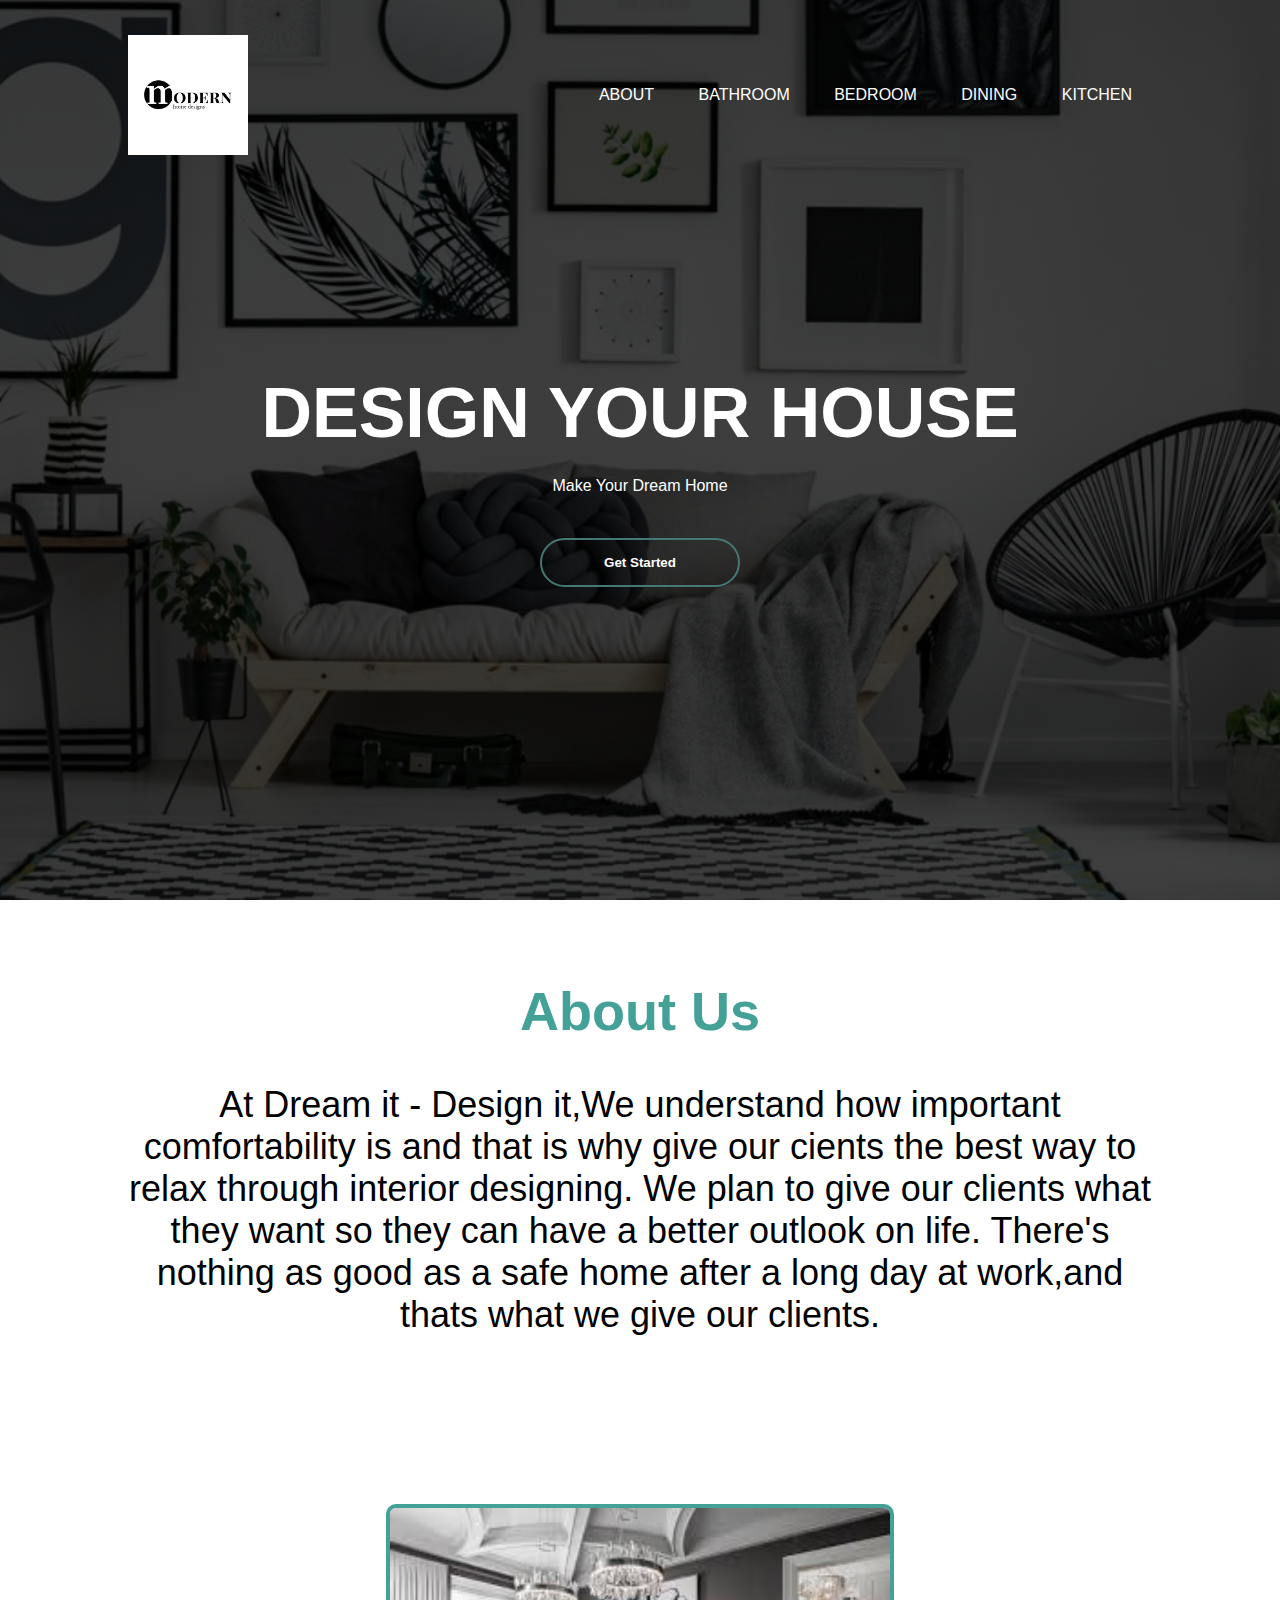
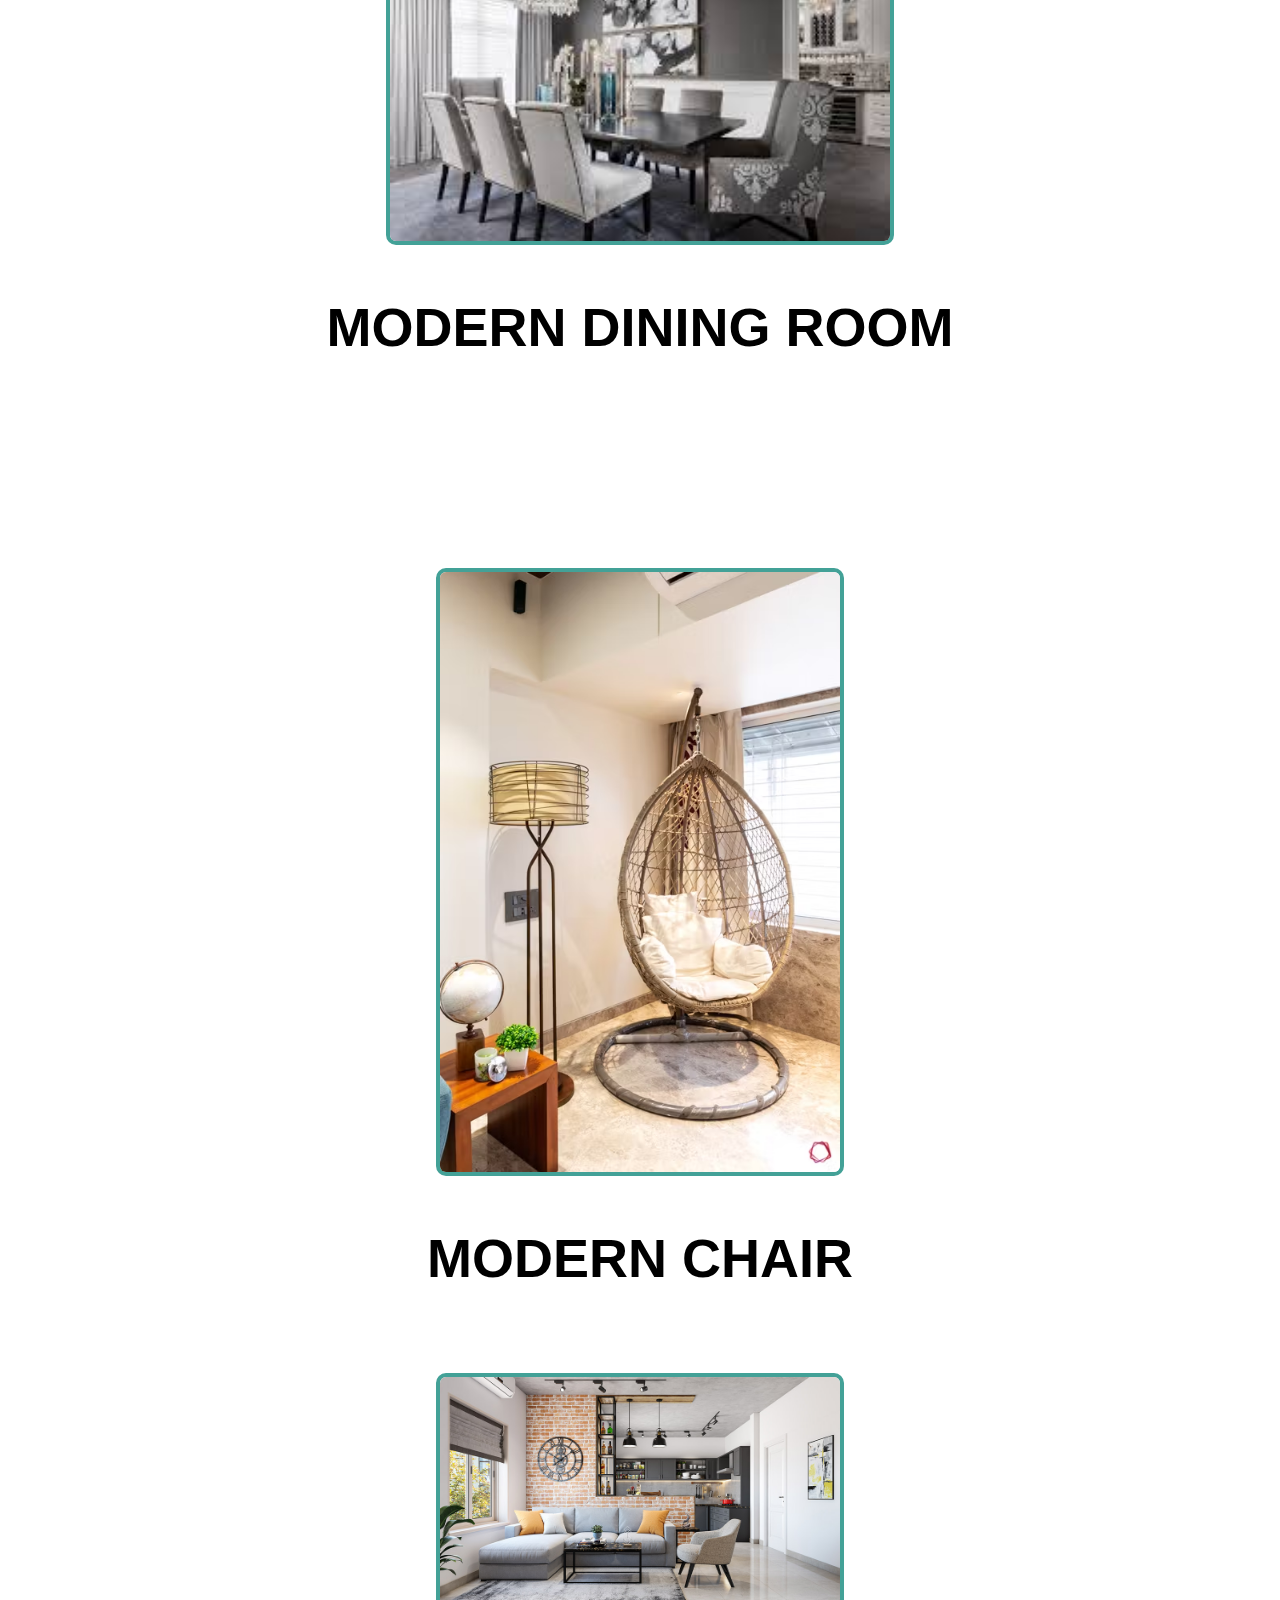
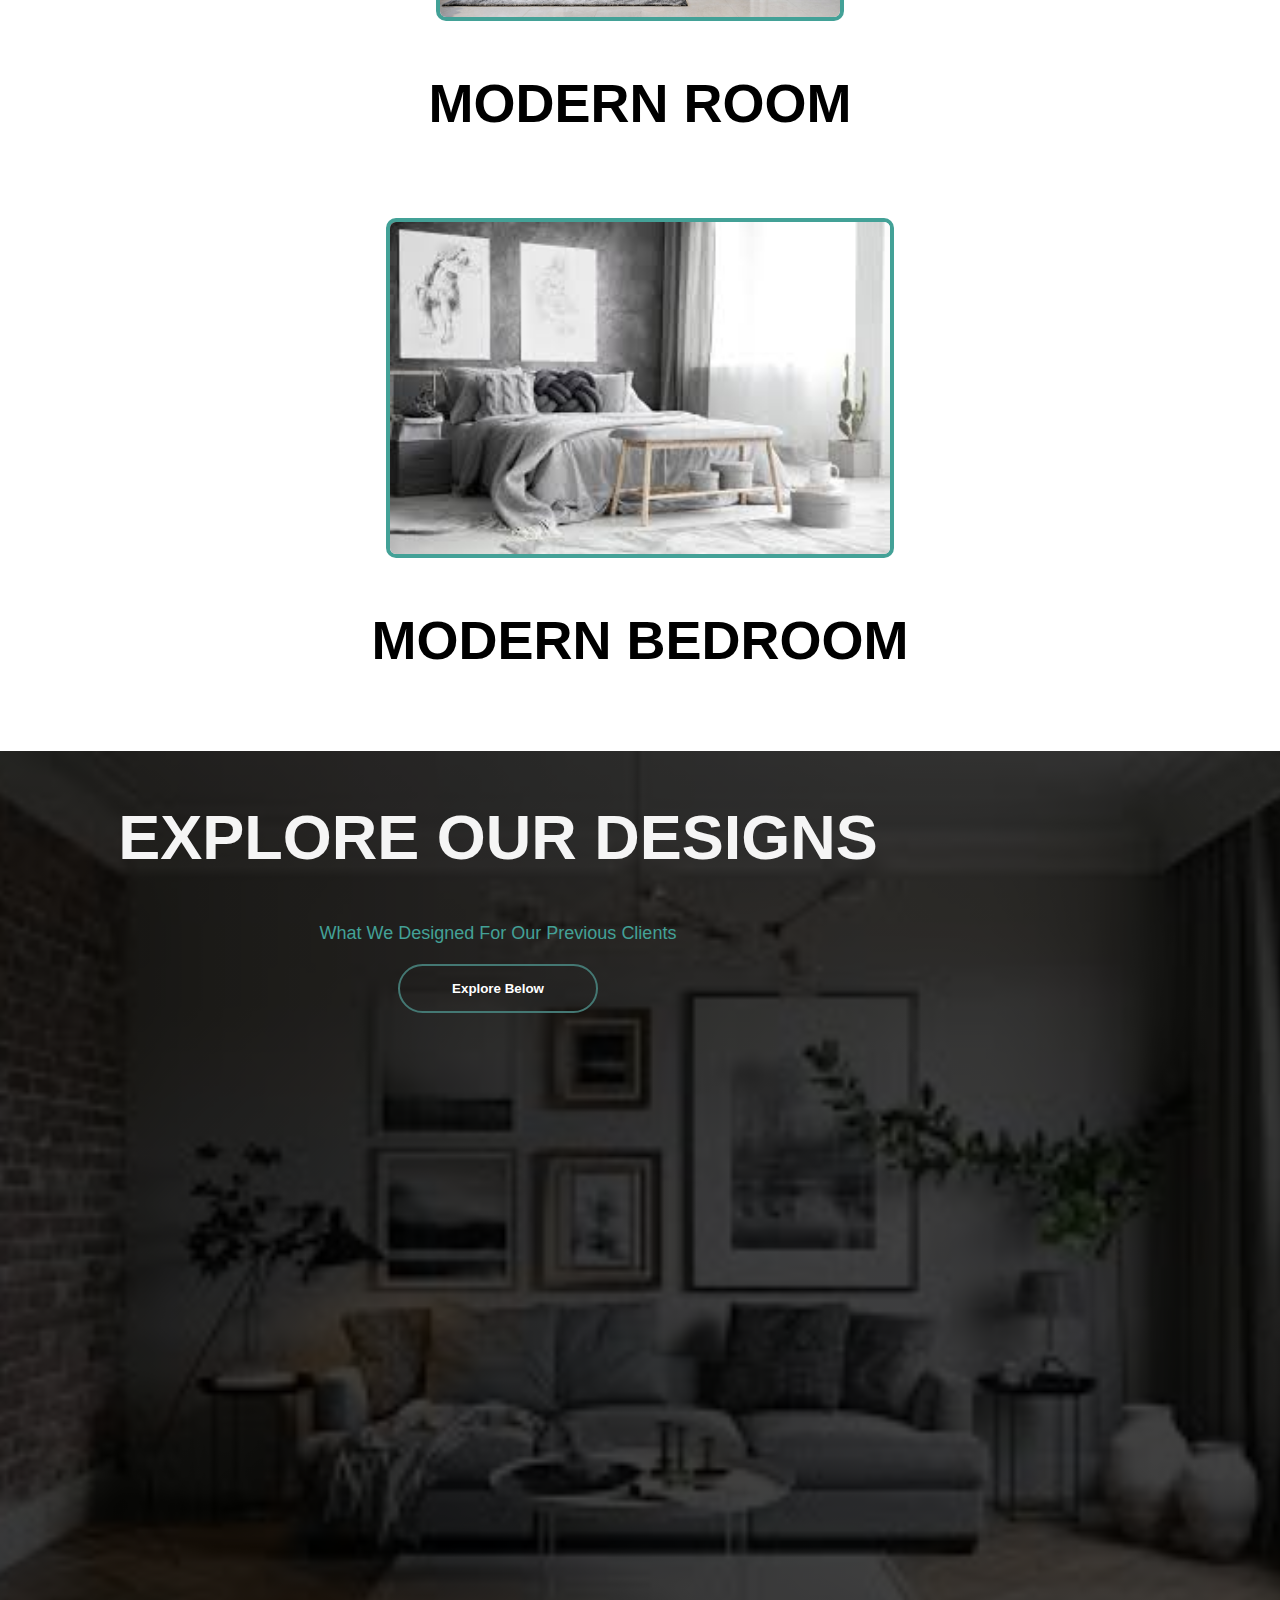
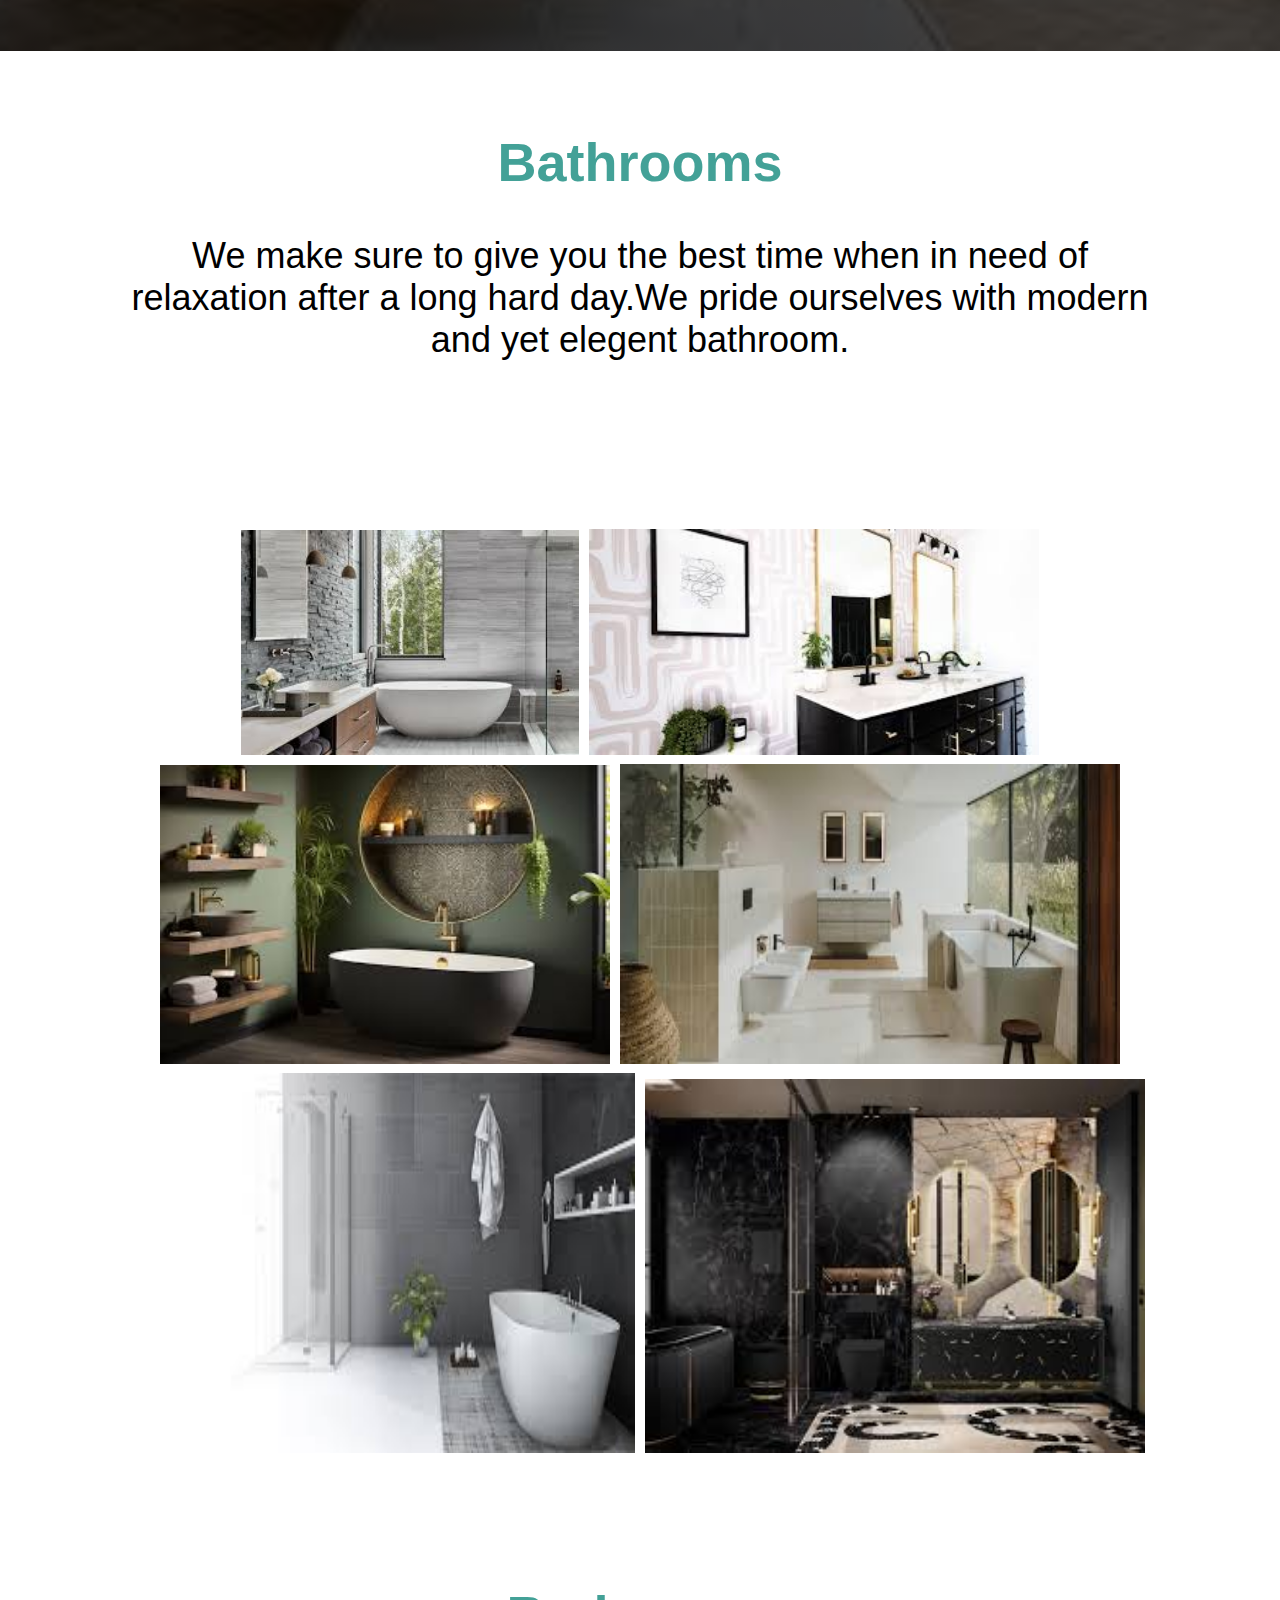
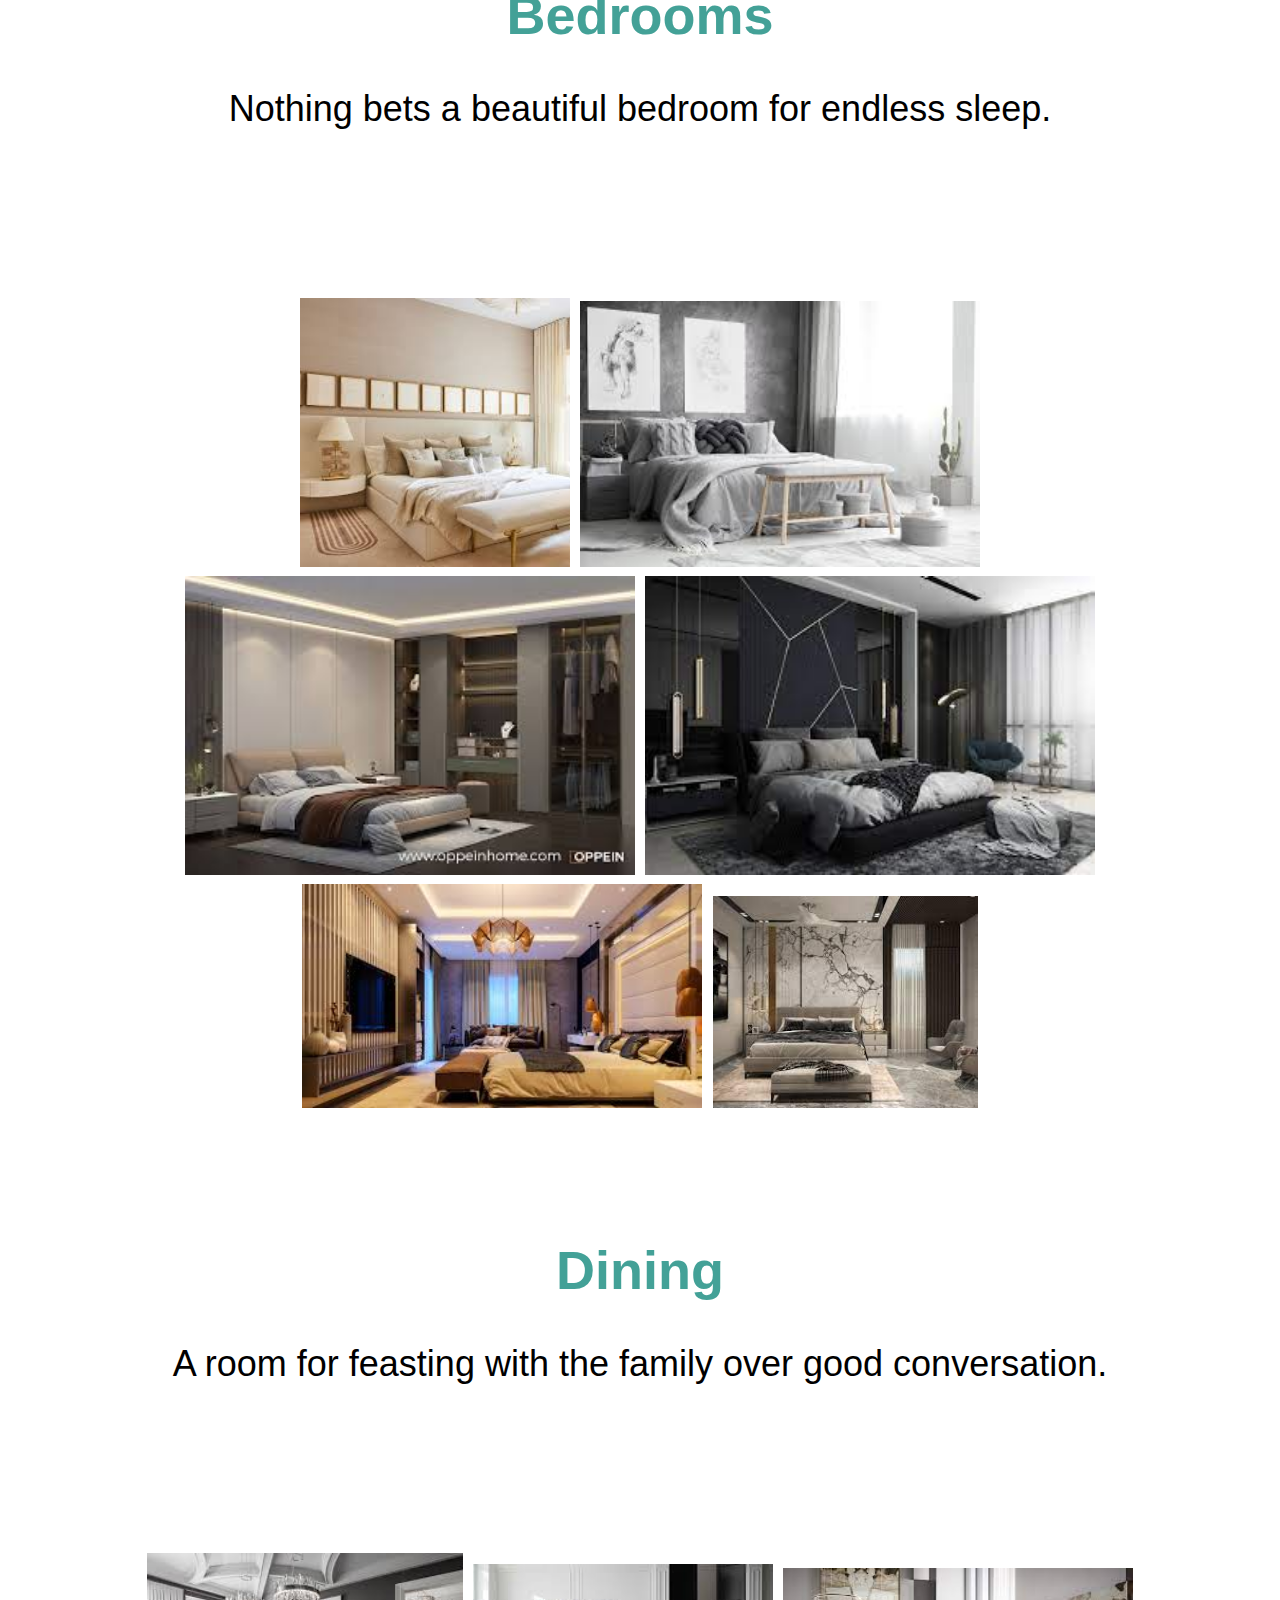
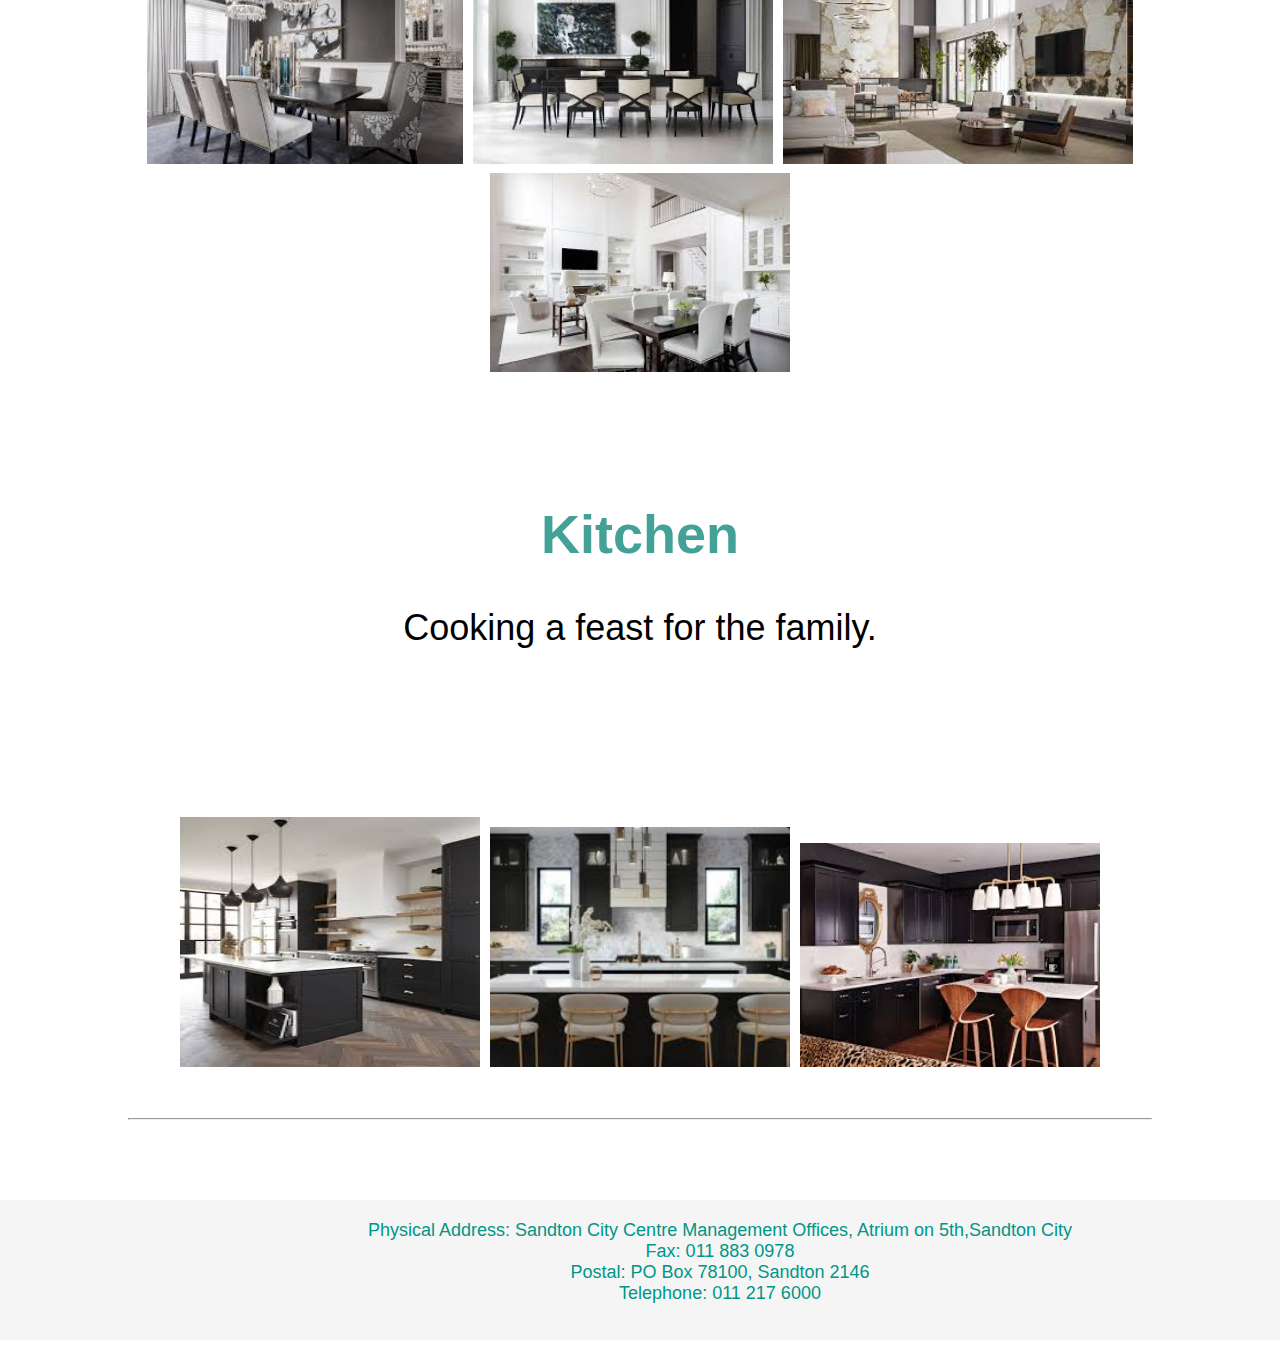
<file: Design/index.html>
<!DOCTYPE html>
<html lang="en">
  <head>
    <meta charset="UTF-8" />
    <meta name="viewport" content="width=device-width, initial-scale=1.0" />
    <title>Dream it-Design it</title>
    <link rel="stylesheet" href="style text.css" />
  </head>
  <body>
    <header>
      <div class="banner">
        <div class="navbar">
          <img src="new logo.png" width="100" class="logo" />
          <ul class="nav-links">
            <li><a href="#">About</a></li>
            <li><a href="#">Bathroom</a></li>
            <li><a href="#">Bedroom</a></li>
            <li><a href="#">Dining</a></li>
            <li><a href="#">Kitchen</a></li>
          </ul>
        </div>
        <div class="content">
          <h1>DESIGN YOUR HOUSE</h1>
          <p>Make Your Dream Home</p>
          <div>
            <button type="button"><span></span>Get Started</button>
          </div>
        </div>
      </div>
    </header>
    <section>
      <div class="title">
        <h2>About Us</h2>
        <br />
        <p>
          At Dream it - Design it,We understand how important comfortability is
          and that is why give our cients the best way to relax through interior
          designing. We plan to give our clients what they want so they can have
          a better outlook on life. There's nothing as good as a safe home after
          a long day at work,and thats what we give our clients.
        </p>
        <br />
        <br />
        <div class="rol">
          <div class="col">
            <br />
            <br />
            <img id="dining" src="images/dine.jpg" width="500" alt="" />
            <br />
            <br />
            <h3>MODERN DINING ROOM</h3>
          </div>
          <br />
          <br />
          <br />
          <br />
          <br />
          <div class="col">
            <img
              id="chair"
              src="images/types-of-chairs-eggshell.avif"
              width="400"
              alt=""
            />
            <br />
            <br />
            <h4>MODERN CHAIR</h4>
            <div class="col">
              <br />
              <br />
              <img
                id="image"
                src="images/rustic-home-decor.jpg"
                width="500"
                alt=""
              />
              <br />
              <br />
              <h3>MODERN ROOM</h3>
            </div>
          </div>
          <div class="col">
            <br />
            <br />
            <img id="img3" src="images/images (13).jpg" width="500" alt="" />
            <br />
            <br />
            <h3>MODERN BEDROOM</h3>
          </div>
        </div>
      </div>
    </section>
    <section class="explore">
      <div class="explore-content">
        <h1>EXPLORE OUR DESIGNS</h1>
        <div class="line"></div>
        <p>What We Designed For Our Previous Clients</p>
        <button type="button"><span></span>Explore Below</button>
      </div>
    </section>
    <section>
      <div class="title">
        <h2>Bathrooms</h2>
        <br />
        <p>
          We make sure to give you the best time when in need of relaxation
          after a long hard day.We pride ourselves with modern and yet elegent
          bathroom.
        </p>
        <br />
        <br />
        <div class="rol">
          <div class="col">
            <br />
            <br />
            <img
              id="bathroom"
              src="images/images (22).jpg"
              width="338"
              alt=""
            />
            <img
              id="bathroom"
              src="images/images (15).jpg"
              width="450"
              alt=""
            />
            <img
              id="bathroom"
              src="images/images (16).jpg"
              width="450"
              alt=""
            />
            <img
              id="bathroom"
              src="images/images (17).jpg"
              width="500"
              height="300"
              alt=""
            />
            <img
              id="bathroom"
              src="images/images (21).jpg"
              width="500"
              height="380"
              alt=""
            />
            <img
              id="bathroom"
              src="images/images (23).jpg"
              width="500"
              alt=""
            />
            <br />
            <br />
          </div>
        </div>
      </div>
    </section>
    <section>
      <div class="title">
        <h2>Bedrooms</h2>
        <br />
        <p>Nothing bets a beautiful bedroom for endless sleep.</p>
        <br />
        <br />
        <div class="rol">
          <div class="col">
            <br />
            <br />
            <img id="bedroom" src="images/images (11).jpg" width="270" alt="" />
            <img id="bedroom" src="images/images (13).jpg" width="400" alt="" />
            <img id="bedroom" src="images/images (14).jpg" width="450" alt="" />
            <img id="bedroom" src="images/images (9).jpg" width="450" alt="" />
            <img id="bedroom" src="images/images (10).jpg" width="400" alt="" />
            <img id="bedroom" src="images/bedroom.jpg" width="265" alt="" />
            <br />
            <br />
          </div>
        </div>
      </div>
    </section>
    <section>
      <div class="title">
        <h2>Dining</h2>
        <br />
        <p>A room for feasting with the family over good conversation.</p>
        <br />
        <br />
        <div class="rol">
          <div class="col">
            <br />
            <br />
            <img id="Dining" src="images/dine.jpg" width="316" alt="" />
            <img id="Dining" src="images/dineeee.jpg" width="300" alt="" />
            <img id="Dining" src="images/dinee.jpg" width="350" alt="" />
            <img id="Dining" src="images/dine2.jpg" width="300" alt="" />
            <br />
            <br />
          </div>
        </div>
      </div>
    </section>
    <section>
      <div class="title">
        <h2>Kitchen</h2>
        <br />
        <p>Cooking a feast for the family.</p>
        <br />
        <br />
        <div class="rol">
          <div class="col">
            <br />
            <br />
            <img
              id="Kitchen"
              src="images/kitchen3.jpg"
              width="300"
              height="250"
              alt=""
            />
            <img id="Kitchen" src="images/kitchen.jpg" width="300" alt="" />
            <img id="Kitchen" src="images/kitchen5.jpg" width="300" alt="" />
            <br />
            <br />
          </div>
        </div>
      </div>
      <hr />
    </section>
    <section class="footer">
      <p>
        Physical Address: Sandton City Centre Management Offices, Atrium on
        5th,Sandton City <br />Fax: 011 883 0978 <br />Postal: PO Box 78100,
        Sandton 2146 <br />Telephone: 011 217 6000
      </p>
    </section>
    <br />
    <script>
      const navlink = document.querySelector;
      menuBtn.addEventsListener("click");
    </script>
  </body>
</html>
</file>
<file: Design/style text.css>
* {
  margin: 0;
  padding: 0;
  font-family: sans-serif;
}
.banner {
  width: 100%;
  height: 100vh;
  background-image: linear-gradient(rgba(0, 0, 0, 0.75), rgba(0, 0, 0, 0.75)),
    url(decor.jpg);
  background-size: cover;
  background-position: center;
}
* .banner {
  width: 100%;
  height: 100vh;
  background-image: linear-gradient(rgba(0, 0, 0, 0.75), rgba(0, 0, 0, 0.75)),
    url(decor.jpg);
  background-size: cover;
  background-position: center;
}
.navbar {
  width: 80%;
  margin: auto;
  padding: 35px 0;
  display: flex;
  align-items: center;
  justify-content: space-between;
}
.logo {
  width: 120px;
  cursor: pointer;
}
.navbar ul li {
  list-style-type: none;
  display: inline-block;
  margin: 0 20px;
  position: relative;
}
.navbar ul li a {
  text-decoration: none;
  color: #ffff;
  text-transform: uppercase;
}
.navbar ul li::after {
  content: "";
  height: 3px;
  width: 0;
  background: #009688;
  position: absolute;
  left: 0;
  bottom: -10px;
  transition: 0.5s;
}
.navbar ul li:hover::after {
  width: 100%;
}
.content {
  width: 100%;
  position: absolute;
  top: 50%;
  transform: translateY(-50%);
  text-align: center;
  color: #ffff;
}
.content h1 {
  font-size: 70px;
  margin-top: 80px;
  text-align: center;
}
.content p {
  margin: 20px auto;
  font-weight: 100;
  line-height: 25px;
  text-align: center;
}
button {
  width: 200px;
  padding: 15px 0;
  text-align: center;
  margin: 20px 10px;
  border-radius: 25px;
  font-weight: bold;
  border: 2px solid #447873;
  background: transparent;
  color: white;
  cursor: pointer;
  position: relative;
  overflow: hidden;
}
span {
  background: #447873;
  height: 100%;
  width: 0;
  border-radius: 25px;
  position: absolute;
  left: 0;
  bottom: 0;
  z-index: -1;
  transition: 0.5s;
}
button:hover span {
  width: 100%;
}
button:hover {
  border: none;
}
header {
  width: 100vw;
  height: 100vh;
  display: flex;
  align-items: center;
  justify-content: center;
}
section {
  width: 80%;
  margin: 80px auto;
}
.title {
  text-align: center;
  font-size: 4vmin;
  color: black;
}
h2 {
  text-align: center;
  font-size: 6vmin;
  text-decoration: solid;
  color: #43a197;
  width: 100%;
}
img#dining {
  width: 500px;
  border: 4px solid #43a197;
  border-radius: 10px;
}
img#chair {
  max-width: 500px;
  border: 4px solid #43a197;
  border-radius: 10px;
}
img#image {
  max-width: 400px;
  border: 4px solid #43a197;
  border-radius: 10px;
}
img#img3 {
  max-width: 500px;
  border: 4px solid #43a197;
  border-radius: 10px;
}
h3 {
  text-align: center;
  font-size: 6vmin;
  text-decoration: solid;
  color: black;
  width: 100%;
}
h4 {
  text-align: center;
  font-size: 6vmin;
  text-decoration: solid;
  color: black;
  width: 100%;
}
.explore {
  width: 100%;
  height: 100vh;
  background-image: linear-gradient(rgba(0, 0, 0, 0.75), rgba(0, 0, 0, 0.75)),
    url(images/inerior.jpg);
  background-position: center;
  background-size: cover;
  background-repeat: no-repeat;
  display: flex;
}
.explore-content {
  width: 70%;
  padding: 50px;
  color: whitesmoke;
  display: flex;
  align-items: center;
  flex-direction: column;
}
.explore-content h1 {
  font-size: 7vmin;
}
.explore-content .line {
  margin-bottom: 50px;
}
.explore-content p {
  color: #43a197;
  font-size: large;
  font-weight: 100;
}
.explore-content .ctn {
  margin-top: 40px;
  color: #ffff;
  font-size: large;
  background: #447873;
  border-radius: 100px;
}
.footer {
  width: 100%;
  height: 100px;
  color: #009688;
  font-size: large;
  font-weight: 100;
  font-family: Arial, Helvetica, sans-serif;
  padding: 20px 80px;
  margin: 0;
  background-color: whitesmoke;
  text-align: center;
}
</file>
